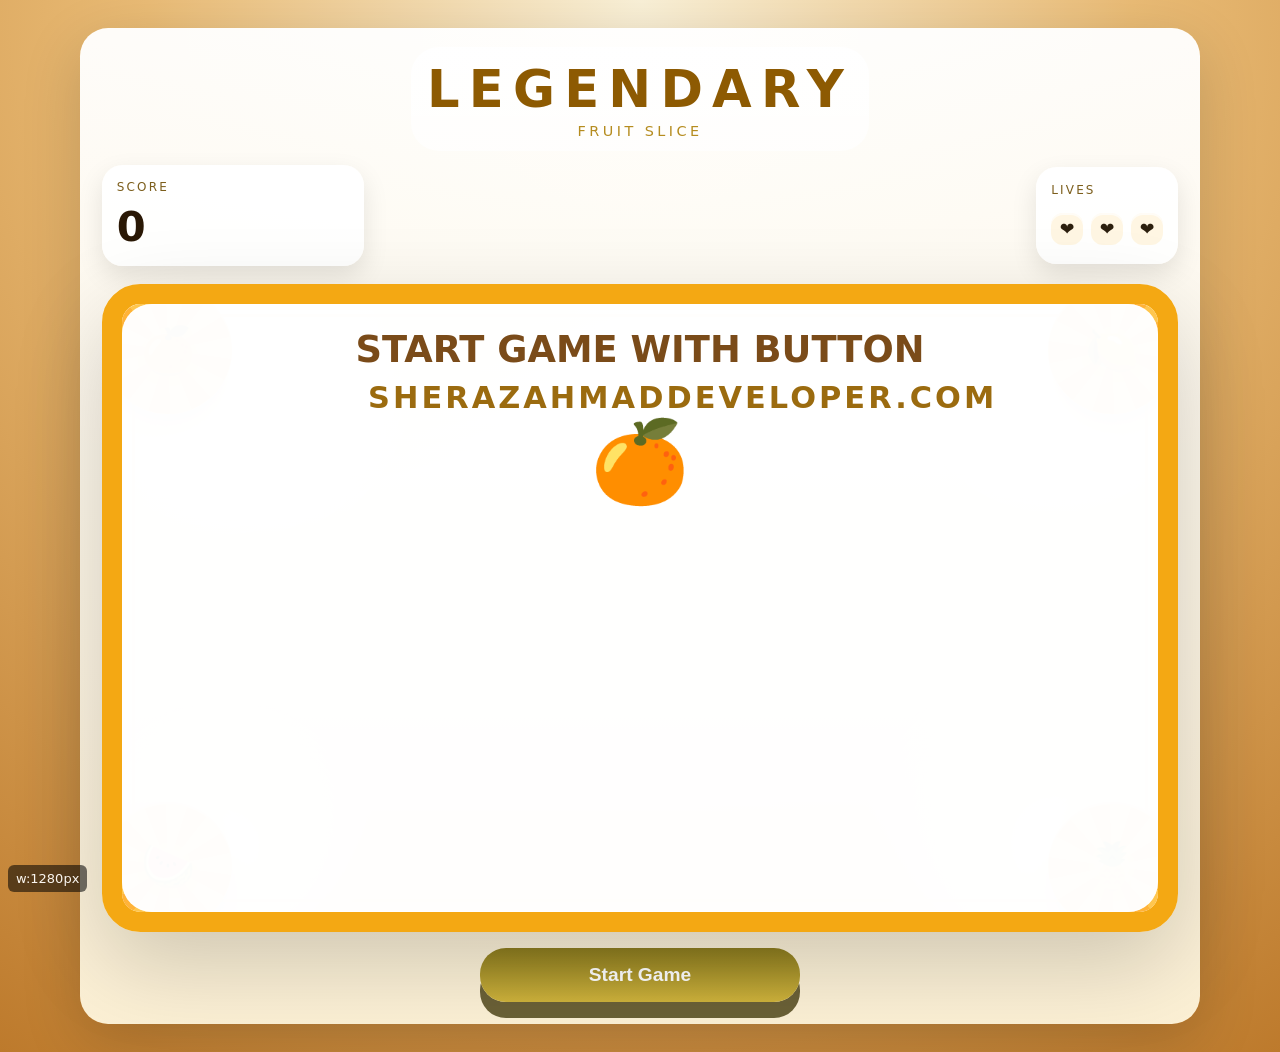
<file: index.html>
<!DOCTYPE html>
<html lang="en">
<head>
  <meta charset="UTF-8">
  <meta name="viewport" content="width=device-width, initial-scale=1.0">
  <title>🍒Fruit Slicer Game</title>
  <link rel="stylesheet" href="Game.css">
</head>
<body>
<div id="container">
  <header id="topBar">
    <div id="titleCard">
      <span class="titleText">LEGENDARY</span>
      <span class="subtitle">Fruit Slice</span>
    </div>
    <div class="headerRow">
      <div id="scoreCard" class="status-card">
        <span class="status-label">SCORE</span>
        <span id="scoreValue">0</span>
      </div>
      <div id="statusRight">
        <div id="lifeCard" class="status-card">
          <span class="status-label">LIVES</span>
          <div id="trialsleft" class="lifeRow"></div>
        </div>
      </div>
    </div>
  </header>

  <main id="fruitcontainer">
    <div class="corner top-left"><span class="cornerFruit">🍊</span></div>
    <div class="corner top-right"><span class="cornerFruit">🍋</span></div>
    <div class="corner bottom-left"><span class="cornerFruit">🍉</span></div>
    <div class="corner bottom-right"><span class="cornerFruit">🍍</span></div>
    <div id="front">
      <div class="frontText">START GAME WITH BUTTON</div>
      <div class="frontDeveloper">SherazAhmadDeveloper.com</div>
      <div class="frontEmoji">🍊</div>
    </div>
    <div id="fruit1" class="fruit"></div>
    <section id="resultPanel" class="status-card">
      <div id="gameOver"></div>
      <div class="resultDivider"></div>
      <div class="resultLeaderboard">
        <h3 class="panelTitle">Top 5 Scores</h3>
        <table id="scoreHistoryTable">
          <thead>
            <tr>
              <th>Rank</th>
              <th>Score</th>
              <th>Details</th>
            </tr>
          </thead>
          <tbody></tbody>
        </table>
      </div>
    </section>
  </main>

  <footer id="footerBar">
    <button id="startReset" type="button">Start Game</button>
  </footer>
</div>
<script src="Game.js"></script>
<script>
(function(){
  try{
    const badge=document.createElement('div');
    badge.id='respBadge';
    Object.assign(badge.style,{
      position:'fixed',left:'8px',bottom:'8px',zIndex:9999,background:'rgba(0,0,0,0.6)',color:'#fff',padding:'6px 8px',borderRadius:'6px',fontSize:'13px',fontFamily:'system-ui,Segoe UI,Arial',opacity:0.92
    });
    document.body.appendChild(badge);
    function update(){
      const w=window.innerWidth;
      const q900=window.matchMedia('(max-width:900px)').matches;
      const q780=window.matchMedia('(max-width:780px)').matches;
      const q520=window.matchMedia('(max-width:520px)').matches;
      const q420=window.matchMedia('(max-width:420px)').matches;
      badge.textContent = 'w:' + w + 'px  ' + (q900?'<900 ':'') + (q780?'<780 ':'') + (q520?'<520 ':'') + (q420?'<420':'');
      console.log('RESP debug', {width: w, q900, q780, q520, q420});
    }
    update();
    window.addEventListener('resize', update);
  } catch (e) { console.error('Resp badge error', e); }
})();
</script>
</body>
</html>
</file>
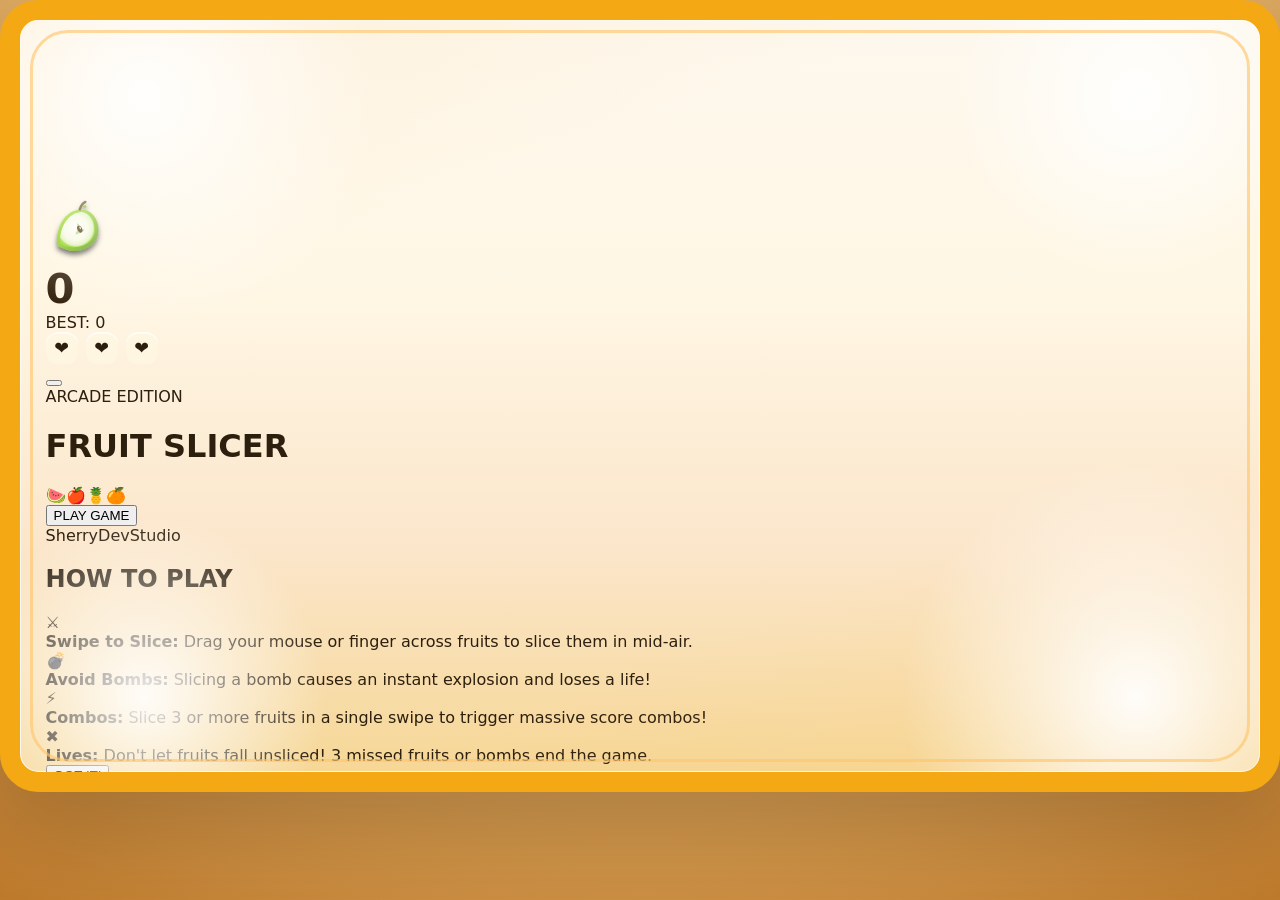
<file: Game.html>
<!DOCTYPE html>
<html lang="en">
<head>
  <meta charset="UTF-8">
  <meta name="viewport" content="width=device-width, initial-scale=1.0, maximum-scale=1.0, user-scalable=no">
  <title>🍉 FRUIT SLICER - Arcade Browser Game</title>
  <!-- Google Fonts for Arcade Typography -->
  <link rel="preconnect" href="https://fonts.googleapis.com">
  <link rel="preconnect" href="https://fonts.gstatic.com" crossorigin>
  <link href="https://fonts.googleapis.com/css2?family=Outfit:wght@400;600;800;900&family=Luckiest+Guy&display=swap" rel="stylesheet">
  <link rel="stylesheet" href="Game.css">
</head>
<body>
  <div id="game-wrapper">
    <!-- Main Game Canvas Container -->
    <div id="fruitcontainer">
      <!-- HTML5 Game Canvas for Physics, Fruits, Particles & Blade -->
      <canvas id="gameCanvas"></canvas>

      <!-- Dynamic Combo Floating Overlay -->
      <div id="comboOverlay"></div>

      <!-- Professional HUD Overlay matching Reference Image -->
      <div id="hud">
        <!-- Top Left Score Section: Sliced Green Apple + 3D Numbers -->
        <div id="scoreBox">
          <div class="score-main">
            <div class="score-icon-wrapper">
              <svg class="green-apple-badge" viewBox="0 0 64 64" width="60" height="60">
                <defs>
                  <radialGradient id="appleFlesh" cx="45%" cy="45%" r="55%">
                    <stop offset="0%" stop-color="#ffffff"/>
                    <stop offset="65%" stop-color="#f5fce8"/>
                    <stop offset="90%" stop-color="#def2b8"/>
                    <stop offset="100%" stop-color="#8cd417"/>
                  </radialGradient>
                  <linearGradient id="applePeel" x1="0" y1="0" x2="1" y2="1">
                    <stop offset="0%" stop-color="#99e61c"/>
                    <stop offset="50%" stop-color="#76c40a"/>
                    <stop offset="100%" stop-color="#4e8a04"/>
                  </linearGradient>
                  <filter id="appleGlow" x="-20%" y="-20%" width="140%" height="140%">
                    <feDropShadow dx="0" dy="4" stdDeviation="3" flood-color="#000000" flood-opacity="0.7"/>
                  </filter>
                </defs>
                <g filter="url(#appleGlow)">
                  <!-- Outer green peel curve -->
                  <path d="M12,48 C10,32 18,12 36,10 C46,9 56,18 56,32 C56,48 40,56 26,54 C18,52 14,50 12,48 Z" fill="url(#applePeel)"/>
                  <!-- Sliced juicy white/pale flesh face -->
                  <path d="M15,46 C14,33 21,15 36,13 C44,12 52,19 52,32 C52,45 38,52 26,50 C19,49 16,47 15,46 Z" fill="url(#appleFlesh)"/>
                  <!-- Star Core groove -->
                  <path d="M34,26 Q36,32 32,36 Q38,34 40,32" stroke="#b6d97c" stroke-width="1.8" stroke-linecap="round" fill="none"/>
                  <!-- Apple Seeds -->
                  <ellipse cx="36" cy="31" rx="2.5" ry="4" transform="rotate(-25 36 31)" fill="#422006"/>
                  <ellipse cx="37" cy="30" rx="0.8" ry="1.5" transform="rotate(-25 36 31)" fill="#ffffff" opacity="0.85"/>
                  <!-- Stem -->
                  <path d="M36,10 Q38,4 42,2" stroke="#4a2a06" stroke-width="2.5" stroke-linecap="round" fill="none"/>
                  <!-- Tiny Green Leaf -->
                  <path d="M38,7 Q44,4 43,8 Q40,9 38,7 Z" fill="#6ba80d"/>
                </g>
              </svg>
            </div>
            <span id="scoreValue">0</span>
          </div>
          <div class="score-best">
            BEST: <span id="bestScoreValue">0</span>
          </div>
        </div>

        <!-- Top Right Katana Lives Meter (3 Blades in Curtain Corner) -->
        <div id="hudRight">
          <div id="lifeBox">
            <div id="trialsleft" class="lifeRow">
              <div class="blade-life" id="life1" title="Life 1">
                <svg class="blade-icon" viewBox="0 0 50 50">
                  <path class="blade-steel" d="M36,6 L42,12 L16,42 L8,44 L10,36 Z"/>
                  <path class="blade-edge" d="M42,12 L16,42 L8,44"/>
                  <rect class="blade-guard" x="33" y="10" width="10" height="4" transform="rotate(45 38 12)" rx="1.5"/>
                  <path class="blade-handle" d="M39,9 L45,3 L48,6 L42,12 Z"/>
                  <g class="strike-cross">
                    <line x1="8" y1="8" x2="42" y2="42" stroke="#ff2244" stroke-width="5" stroke-linecap="round"/>
                    <line x1="42" y1="8" x2="8" y2="42" stroke="#ff2244" stroke-width="5" stroke-linecap="round"/>
                  </g>
                </svg>
              </div>
              <div class="blade-life" id="life2" title="Life 2">
                <svg class="blade-icon" viewBox="0 0 50 50">
                  <path class="blade-steel" d="M36,6 L42,12 L16,42 L8,44 L10,36 Z"/>
                  <path class="blade-edge" d="M42,12 L16,42 L8,44"/>
                  <rect class="blade-guard" x="33" y="10" width="10" height="4" transform="rotate(45 38 12)" rx="1.5"/>
                  <path class="blade-handle" d="M39,9 L45,3 L48,6 L42,12 Z"/>
                  <g class="strike-cross">
                    <line x1="8" y1="8" x2="42" y2="42" stroke="#ff2244" stroke-width="5" stroke-linecap="round"/>
                    <line x1="42" y1="8" x2="8" y2="42" stroke="#ff2244" stroke-width="5" stroke-linecap="round"/>
                  </g>
                </svg>
              </div>
              <div class="blade-life" id="life3" title="Life 3">
                <svg class="blade-icon" viewBox="0 0 50 50">
                  <path class="blade-steel" d="M36,6 L42,12 L16,42 L8,44 L10,36 Z"/>
                  <path class="blade-edge" d="M42,12 L16,42 L8,44"/>
                  <rect class="blade-guard" x="33" y="10" width="10" height="4" transform="rotate(45 38 12)" rx="1.5"/>
                  <path class="blade-handle" d="M39,9 L45,3 L48,6 L42,12 Z"/>
                  <g class="strike-cross">
                    <line x1="8" y1="8" x2="42" y2="42" stroke="#ff2244" stroke-width="5" stroke-linecap="round"/>
                    <line x1="42" y1="8" x2="8" y2="42" stroke="#ff2244" stroke-width="5" stroke-linecap="round"/>
                  </g>
                </svg>
              </div>
            </div>
          </div>
        </div>
      </div>

      <!-- Bottom-Left Frosted Glass Pause Button (matching Reference Image) -->
      <div id="pauseBtnContainer">
        <button id="pauseBtn" title="Pause Game" aria-label="Pause Game">
          <span class="pause-bar"></span>
          <span class="pause-bar"></span>
        </button>
      </div>

      <!-- START MENU OVERLAY -->
      <div id="startScreen" class="overlay-screen active">
        <div class="menu-content">
          <div class="title-container">
            <span class="title-badge">ARCADE EDITION</span>
            <h1 class="game-title">FRUIT SLICER</h1>
            <div class="title-decoration">
              <span>🍉</span><span>🍎</span><span>🍍</span><span>🍊</span>
            </div>
          </div>
          <div class="menu-buttons">
            <button id="playBtn" class="btn btn-primary">
              <span class="btn-text">PLAY GAME</span>
            </button>
          </div>
          <div class="developer-name">SherryDevStudio</div>
        </div>
      </div>

      <!-- HOW TO PLAY MODAL -->
      <div id="howToPlayModal" class="overlay-screen">
        <div class="modal-box">
          <h2>HOW TO PLAY</h2>
          <div class="instructions-list">
            <div class="instruction-item">
              <div class="instruction-icon">⚔️</div>
              <div class="instruction-text">
                <strong>Swipe to Slice:</strong> Drag your mouse or finger across fruits to slice them in mid-air.
              </div>
            </div>
            <div class="instruction-item">
              <div class="instruction-icon">💣</div>
              <div class="instruction-text">
                <strong>Avoid Bombs:</strong> Slicing a bomb causes an instant explosion and loses a life!
              </div>
            </div>
            <div class="instruction-item">
              <div class="instruction-icon">⚡</div>
              <div class="instruction-text">
                <strong>Combos:</strong> Slice 3 or more fruits in a single swipe to trigger massive score combos!
              </div>
            </div>
            <div class="instruction-item">
              <div class="instruction-icon">✖</div>
              <div class="instruction-text">
                <strong>Lives:</strong> Don't let fruits fall unsliced! 3 missed fruits or bombs end the game.
              </div>
            </div>
          </div>
          <button id="closeHowToBtn" class="btn btn-secondary">GOT IT!</button>
        </div>
      </div>

      <!-- PAUSE OVERLAY -->
      <div id="pauseScreen" class="overlay-screen">
        <div class="modal-box">
          <h2 class="pause-title">GAME PAUSED</h2>
          <div class="menu-buttons">
            <button id="resumeBtn" class="btn btn-primary">RESUME</button>
            <button id="restartPauseBtn" class="btn btn-secondary">RESTART</button>
            <button id="mainMenuPauseBtn" class="btn btn-utility">MAIN MENU</button>
          </div>
        </div>
      </div>

      <!-- GAME OVER OVERLAY -->
      <div id="gameOverScreen" class="overlay-screen">
        <div class="modal-box game-over-box">
          <h2 class="game-over-header">GAME OVER</h2>

          <div class="final-score-card">
            <div class="score-summary">
              <div class="summary-item">
                <span class="summary-label">FINAL SCORE</span>
                <span id="finalScoreVal" class="summary-val">0</span>
              </div>
              <div class="summary-item">
                <span class="summary-label">BEST SCORE</span>
                <span id="finalBestVal" class="summary-val highlight">0</span>
              </div>
            </div>
          </div>

          <!-- Leaderboard Panel -->
          <div class="resultLeaderboard">
            <h3 class="panelTitle">🏆 TOP SCORES</h3>
            <table id="scoreHistoryTable">
              <thead>
                <tr>
                  <th>Rank</th>
                  <th>Score</th>
                  <th>Date</th>
                </tr>
              </thead>
              <tbody id="leaderboardBody"></tbody>
            </table>
          </div>

          <div class="menu-buttons row-buttons">
            <button id="restartGameOverBtn" class="btn btn-primary">PLAY AGAIN</button>
            <button id="mainMenuGameOverBtn" class="btn btn-secondary">MAIN MENU</button>
          </div>
        </div>
      </div>

    </div>
  </div>

  <script src="Game.js"></script>
</body>
</html>
</file>
<file: Game.css>
* {
  box-sizing: border-box;
}
html,
body {
  margin: 0;
  min-height: 100%;
}
body {
  font-family: system-ui, -apple-system, BlinkMacSystemFont, "Segoe UI", sans-serif;
  background: radial-gradient(circle at top, #f9f0d7 0%, #e9bb75 40%, #bd7a2c 100%);
  color: #2c1f0e;
}
:root{
  --max-width: 1120px;
  --gap: 0.9rem;
  --card-radius: 24px;
  --board-border: 20px;
  --accent: #f4a813;
  --muted: #7a4b19;
}
#container {
  width: min(96vw, var(--max-width));
  margin: clamp(0.8rem, 2.2vw, 2.2rem) auto;
  padding: clamp(0.8rem, 2.2vw, 1.4rem);
  background: linear-gradient(180deg, rgba(255, 255, 255, 0.96), rgba(255, 246, 221, 0.95));
  border-radius: clamp(12px, 2.2vw, 32px);
  box-shadow: 0 18px 60px rgba(0, 0, 0, 0.16);
}
#topBar {
  display: grid;
  grid-template-columns: minmax(120px, 1fr) minmax(260px, 2fr) minmax(140px, 1fr);
  gap: var(--gap);
  align-items: center;
  margin-bottom: 1rem;
}
/* Place elements explicitly so DOM order can change without breaking layout */
#scoreCard { grid-column: 1; }
#titleCard { grid-column: 2; justify-self: center; }
#statusRight { grid-column: 3; justify-self: end; }
.headerRow { display: contents; }
.status-card {
  background: rgba(255, 255, 255, 0.96);
  padding: clamp(0.5rem, 1.4vw, 0.95rem);
  border-radius: clamp(12px, 1.6vw, 22px);
  box-shadow: 0 10px 26px rgba(0, 0, 0, 0.10);
}
.score-card {
  display: flex;
  flex-direction: column;
  gap: 0.35rem;
  align-items: flex-start;
}
.status-label {
  display: block;
  font-size: 0.75rem;
  letter-spacing: 0.18em;
  text-transform: uppercase;
  color: #7c5e1c;
  margin-bottom: 0.5rem;
}
#scoreValue {
  font-size: clamp(1.5rem, 3.4vw, 2.6rem);
  font-weight: 800;
  color: #2a1805;
}
#titleCard {
  display: flex;
  flex-direction: column;
  align-items: center;
  justify-content: center;
  gap: 0.2rem;
  background: linear-gradient(180deg, rgba(255, 255, 255, 0.95), rgba(255, 255, 255, 0.65));
  border-radius: 28px;
  padding: 0.75rem 1rem;
}
.titleText {
  font-size: clamp(2rem, 4vw, 3.4rem);
  font-weight: 800;
  letter-spacing: 0.18em;
  color: #8d5a02;
}
.subtitle {
  font-size: 0.9rem;
  color: #b58c1f;
  text-transform: uppercase;
  letter-spacing: 0.24em;
}
#statusRight {
  display: grid;
  gap: 0.9rem;
}
#lifeCard {
  display: flex;
  flex-direction: column;
  gap: 0.5rem;
}
.lifeRow {
  display: flex;
  gap: 0.45rem;
  align-items: center;
  flex-wrap: nowrap;
  overflow-x: auto;
  -webkit-overflow-scrolling: touch;
  padding-bottom: 4px; /* allow small touch scroll area */
}
.lifeRow::-webkit-scrollbar{ height:6px }
.lifeRow::-webkit-scrollbar-thumb{ background: rgba(0,0,0,0.06); border-radius: 4px }
.lifeRow span { flex: 0 0 auto; }

.lifeRow {
  /* fixed sizing and no-wrap so hearts stay inline */
  display: flex;
  gap: 0.5rem;
  flex-wrap: nowrap !important;
  overflow-x: auto;
  -webkit-overflow-scrolling: touch;
}
#lifeCard { min-width: 68px; max-width: 160px; flex: 0 0 auto; }
.lifeRow span {
  display: inline-flex;
  align-items: center;
  justify-content: center;
  width: 32px;
  height: 32px;
  border-radius: 12px;
  background: rgba(255, 245, 225, 0.95);
  box-shadow: inset 0 2px 0 rgba(255, 255, 255, 0.7);
  font-size: 1.1rem;
}
#fruitcontainer {
  position: relative;
  width: 100%;
  min-height: clamp(440px, 58vh, 720px);
  max-height: min(84vh, 840px);
  padding: clamp(0.8rem, 2.6vw, 1.6rem);
  background: linear-gradient(180deg, #fdf8ee 0%, #fff7e5 35%, #fbe6cb 70%, #f6d796 100%);
  color: #2c1f0e;
  border: var(--board-border) solid var(--accent);
  overflow: hidden;
  border-radius: clamp(15px, 3vw, 44px);
  box-shadow: inset 0 0 0 1px rgba(255, 255, 255, 0.85), 0 32px 90px rgba(0, 0, 0, 0.18);
}
#fruitcontainer::before {
  content: "";
  position: absolute;
  inset: 0;
  background:
    radial-gradient(circle at 10% 10%, rgba(255, 255, 255, 0.94), transparent 18%),
    radial-gradient(circle at 90% 10%, rgba(255, 255, 255, 0.92), transparent 14%),
    radial-gradient(circle at 10% 90%, rgba(255, 255, 255, 0.92), transparent 14%),
    radial-gradient(circle at 90% 90%, rgba(255, 255, 255, 0.94), transparent 18%),
    linear-gradient(160deg, rgba(255, 198, 110, 0.16), transparent 28%, transparent 72%, rgba(255, 198, 110, 0.16));
  pointer-events: none;
}
#fruitcontainer::after {
  content: "";
  position: absolute;
  inset: 10px;
  border: 3px solid rgba(255, 198, 110, 0.65);
  border-radius: 38px;
  pointer-events: none;
}
.corner {
  position: absolute;
  width: clamp(72px, 10vw, 140px);
  height: clamp(72px, 10vw, 140px);
  border-radius: 50%;
  background: conic-gradient(
    from 18deg,
    #ffb339 0 20deg,
    #ffc64e 20deg 40deg,
    #ffb339 40deg 60deg,
    #ffc64e 60deg 80deg,
    #ffb339 80deg 100deg,
    #ffc64e 100deg 120deg,
    #ffb339 120deg 140deg,
    #ffc64e 140deg 160deg,
    #ffb339 160deg 180deg,
    #ffc64e 180deg 200deg,
    #ffb339 200deg 220deg,
    #ffc64e 220deg 240deg,
    #ffb339 240deg 260deg,
    #ffc64e 260deg 280deg,
    #ffb339 280deg 300deg,
    #ffc64e 300deg 320deg,
    #ffb339 320deg 340deg,
    #ffc64e 340deg 360deg
  );
  box-shadow: inset 0 2px 0 rgba(255, 255, 255, 0.55), 0 12px 28px rgba(0, 0, 0, 0.16);
  z-index: 2;
}
.corner::before {
  content: "";
  position: absolute;
  inset: clamp(8px, 1.6vw, 18px);
  border-radius: 50%;
  background: radial-gradient(circle, rgba(255, 255, 255, 0.85) 0 18%, rgba(255, 207, 98, 0.95) 20%, transparent 36%);
}
.corner::after {
  content: "";
  position: absolute;
  top: 50%;
  left: 50%;
  width: clamp(12px, 2.6vw, 28px);
  height: clamp(12px, 2.6vw, 28px);
  transform: translate(-50%, -50%);
  border-radius: 50%;
  background: radial-gradient(circle, #fff9e4 0 48%, #ffd97b 55%, #f8b039 100%);
}
.top-left { top: calc(var(--board-border) * -0.9); left: calc(var(--board-border) * -0.9); }
.top-right { top: calc(var(--board-border) * -0.9); right: calc(var(--board-border) * -0.9); }
.bottom-left { bottom: calc(var(--board-border) * -0.9); left: calc(var(--board-border) * -0.9); }
.bottom-right { bottom: calc(var(--board-border) * -0.9); right: calc(var(--board-border) * -0.9); }

.cornerFruit {
  position: absolute;
  top: 50%;
  left: 50%;
  transform: translate(-50%, -50%);
  font-size: clamp(1.6rem, 3.4vw, 3.2rem);
  line-height: 1;
  filter: drop-shadow(0 6px 6px rgba(0,0,0,0.14));
  z-index: 3;
}
#fruit1 {
  display: none;
  position: absolute;
  width: clamp(54px, 7.5vw, 84px);
  height: clamp(54px, 7.5vw, 84px);
  border-radius: 50%;
  background: radial-gradient(circle at 30% 30%, #fff8e4, #fbdf96 30%, #f2b351 65%, #d18c27 100%);
  border: 4px solid rgba(255, 255, 255, 0.9);
  box-shadow: 0 20px 42px rgba(0, 0, 0, 0.26), inset 0 -12px 0 rgba(0, 0, 0, 0.08);
  display: flex;
  align-items: center;
  justify-content: center;
  font-size: clamp(2.2rem, 4.5vw, 3.6rem);
  cursor: pointer;
  user-select: none;
  z-index: 30;
}
#front {
  display: none;
  position: absolute;
  inset: 0;
  padding: 1.5rem;
  border-radius: 30px;
  background: rgba(255, 255, 255, 0.98);
  box-shadow: inset 0 0 0 1px rgba(255, 255, 255, 0.55);
  display: flex;
  flex-direction: column;
  align-items: center;
  justify-content: center;
  gap: 1rem;
  text-align: center;
  z-index: 40;
}
#front .frontText {
  font-size: clamp(1.4rem, 3vw, 2.3rem);
  color: #7a4b19;
  font-weight: 700;
}
#front .frontDeveloper {
  width: 100%;
  max-width: 34rem;
  margin: 0.55rem auto 0;
  font-size: clamp(1.2rem, 2.7vw, 1.9rem);
  font-weight: 900;
  letter-spacing: 0.1em;
  color: #9b6b0f;
  text-transform: uppercase;
  text-align: center;
  display: block;
}
#front .frontEmoji {
  font-size: clamp(3rem, 8vw, 5rem);
}
#gameOver {
  box-sizing: border-box;
  width: min(100%, 620px);
  background: rgba(255, 255, 255, 0.98);
  color: #8a4d05;
  text-transform: uppercase;
  text-align: center;
  font-size: clamp(1.6rem, 4vw, 2.8rem);
  position: absolute;
  top: 50%;
  left: 50%;
  transform: translate(-50%, -50%);
  padding: 2rem;
  border-radius: 24px;
  box-shadow: 0 18px 40px rgba(0, 0, 0, 0.18);
  z-index: 100;
  display: none;
}

#gameOver .gameOverTitle {
  margin: 0 0 0.6rem 0;
  font-size: clamp(2rem, 5vw, 3.2rem);
  font-weight: 900;
  color: #8d3b00;
  letter-spacing: 0.08em;
}

#gameOver .gameOverText {
  margin: 0;
  font-size: clamp(1.6rem, 3.6vw, 2.6rem);
  font-weight: 800;
  color: #7a3f09;
}
@media (min-width: 901px) {
  #container {
    width: min(94vw, var(--max-width));
    padding: 1.2rem 1.35rem 1.4rem;
  }

  #fruitcontainer {
    min-height: clamp(560px, 72vh, 860px);
    max-height: min(88vh, 920px);
  }

  #topBar {
    margin-bottom: 1.1rem;
  }

  #footerBar {
    margin-top: 1.1rem;
  }
}

#resultPanel {
  position: absolute;
  inset: 1rem 1rem 1rem 1rem;
  padding: 1.2rem 1.25rem;
  border-radius: 24px;
  background: linear-gradient(135deg, rgba(255,255,255,0.98), rgba(255,245,222,0.97));
  box-shadow: 0 24px 56px rgba(0, 0, 0, 0.2);
  border: 2px solid rgba(244, 168, 19, 0.28);
  z-index: 60;
  display: none;
  backdrop-filter: blur(8px);
}

#resultPanel.active {
  display: flex;
  flex-direction: column;
  justify-content: center;
  gap: 1rem;
}

#gameOver {
  width: 100%;
  background: transparent;
  box-shadow: none;
  padding: 0;
  position: static;
  transform: none;
  display: block;
}

#gameOver .gameOverTitle {
  margin: 0 0 0.35rem 0;
  font-size: clamp(1.8rem, 4.6vw, 2.8rem);
}

#gameOver .gameOverText {
  margin: 0;
  font-size: clamp(1rem, 2.3vw, 1.35rem);
  font-weight: 700;
}

.resultDivider {
  width: 100%;
  height: 1px;
  background: linear-gradient(90deg, transparent, rgba(141,90,2,0.35), transparent);
}

.resultLeaderboard {
  width: 100%;
}

.resultLeaderboard .panelTitle {
  margin: 0 0 0.7rem 0;
  font-size: 0.95rem;
  font-weight: 800;
  letter-spacing: 0.2em;
  text-transform: uppercase;
  color: #8d5a02;
  text-align: center;
}

#scoreHistoryTable {
  width: 100%;
  border-collapse: collapse;
  font-size: 0.95rem;
}

#scoreHistoryTable th,
#scoreHistoryTable td {
  padding: 0.6rem 0.7rem;
  text-align: left;
  border-bottom: 1px solid rgba(125, 81, 24, 0.14);
}

#scoreHistoryTable thead th {
  color: #8d5a02;
  font-weight: 800;
  text-transform: uppercase;
  letter-spacing: 0.08em;
  font-size: 0.78rem;
}

#scoreHistoryTable tbody td {
  color: #6f4110;
  font-weight: 700;
}

#scoreHistoryTable .emptyCell {
  color: #9a7a47;
  font-weight: 600;
}

#footerBar {
  display: flex;
  justify-content: center;
  margin-top: 1rem;
}
#startReset {
  width: clamp(220px, 44vw, 320px);
  padding: 1rem 1.3rem;
  border: none;
  border-radius: 26px;
  background: linear-gradient(180deg, #8c7c1f, #cfb33c);
  color: #fff;
  font-size: clamp(1rem, 1.5vw, 1.2rem);
  font-weight: 800;
  box-shadow: 0 16px 0 rgba(72, 62, 16, 0.8);
  cursor: pointer;
  transition: transform 0.2s ease, box-shadow 0.2s ease, background 0.2s ease;
  touch-action: manipulation;
}
#startReset:hover,
#startReset:focus {
  background: linear-gradient(180deg, #ac9c34, #e5c24f);
}
#startReset:active {
  transform: translateY(2px);
  box-shadow: 0 10px 0 rgba(72, 62, 16, 0.8);
}
@media (max-width: 780px) {
  /* Use column layout for header and show score+lives as a row under title */
  #topBar {
    display: flex;
    flex-direction: column;
    align-items: stretch;
    gap: 0.5rem;
  }
  .headerRow { display: flex; justify-content: space-between; align-items: center; width: 100%; padding: 0 0.5rem; }
}
@media (max-width: 520px) {
  /* mobile: title on top, score and lives in a single static row beneath */
  #container {
    margin: 1rem auto;
    padding: 0.9rem;
  }
  #fruitcontainer { min-height: 47vh; }
  #topBar {
    display: flex;
    flex-direction: column;
    align-items: stretch;
    gap: 0.35rem;
  }
  .headerRow { display: flex; justify-content: space-between; align-items: center; width: 100%; padding: 0 0.6rem; }
  #titleCard { flex: 0 0 auto; margin: 0 auto 0.35rem auto; width: 100%; }
  #scoreCard, #lifeCard { display: inline-flex; align-items: center; gap: 0.45rem; padding: 0.35rem 0.55rem; border-radius: 14px; min-width: 48px; }
  .status-label { display: none; }
  #scoreValue { font-size: 1.05rem; }
  .titleText { font-size: 1.4rem; }
  .subtitle { display: none; }
  .lifeRow span { width: 28px; height: 28px; font-size: 1rem; }
  #startReset { width: 100%; }
}

/* Keep the title card fixed near the top on small devices so it acts as the header */
@media (max-width: 520px) {
  #titleCard {
    position: sticky;
    top: 8px;
    z-index: 95;
    width: 100%;
    margin: 0 auto;
    background: linear-gradient(180deg, rgba(255,255,255,0.98), rgba(255,255,255,0.9));
    box-shadow: 0 10px 28px rgba(0,0,0,0.12);
    border-radius: 18px;
    padding: 0.5rem 0.75rem;
  }
  /* ensure the board content doesn't hide behind the sticky title */
  #fruitcontainer { padding-top: 0.9rem; }
}

@media (max-width: 420px) {
  #titleCard { top: calc(8px + env(safe-area-inset-top)); }
}

@media (max-width: 420px) {
  /* Tighten header spacing for very small phones */
  #topBar { gap: 0.4rem; grid-template-columns: auto 1fr auto; }
  #scoreCard, #lifeCard { padding: 0.35rem 0.5rem; }
  #scoreValue { font-size: 1rem; }
  .titleText { font-size: 1.4rem; }
  .subtitle { font-size: 0.66rem; }
  .lifeRow span { width: 26px; height: 26px; font-size: 0.95rem; }
}

.fruit {
  display: none;
  position: absolute;
  width: clamp(54px, 12vw, 84px);
  height: clamp(54px, 12vw, 84px);
  border-radius: 50%;
  background: rgba(255, 255, 255, 0.95);
  box-shadow: inset 0 -10px 0 rgba(0, 0, 0, 0.08), 0 14px 30px rgba(0, 0, 0, 0.16);
  display: flex;
  align-items: center;
  justify-content: center;
  font-size: clamp(2rem, 4.5vw, 3.4rem);
  cursor: pointer;
  user-select: none;
  text-align: center;
  touch-action: manipulation;
  z-index: 30;
}
#gameOver {
  box-sizing: border-box;
  width: min(100%, 620px);
  background: rgba(255, 255, 255, 0.98);
  color: #8d5a04;
  text-transform: uppercase;
  text-align: center;
  font-size: clamp(1.6rem, 4vw, 2.8rem);
  position: absolute;
  top: 50%;
  left: 50%;
  transform: translate(-50%, -50%);
  padding: 2rem;
  border-radius: 24px;
  box-shadow: 0 18px 40px rgba(0, 0, 0, 0.18);
  z-index: 4;
  display: none;
}

@media (max-width: 520px) {
  #container {
    padding: 0.85rem;
  }
  #fruitcontainer {
    min-height: 48vh;
  }
  #front {
    padding: 0.9rem;
  }
  #startReset {
    width: 100%;
    max-width: 100%;
    font-size: 1rem;
    padding: 0.95rem 1rem;
  }
  .fruit {
    width: clamp(54px, 28vw, 84px);
    height: clamp(54px, 28vw, 84px);
    font-size: clamp(1.8rem, 7.5vw, 3.2rem);
  }
}

/* Additional responsive tweaks */
@media (max-width: 900px) {
  #fruitcontainer {
    min-height: 70vh;
    max-height: 700px;
    padding: 1.05rem;
    border: calc(var(--board-border) * 0.9) solid var(--accent);
    border-radius: 36px;
  }
  .corner {
    width: clamp(64px, 9vw, 110px);
    height: clamp(64px, 9vw, 110px);
  }
  .corner::before { inset: clamp(8px, 1.2vw, 14px); }
  .corner::after { width: clamp(10px, 1.8vw, 22px); height: clamp(10px, 1.8vw, 22px); }
  .cornerFruit { font-size: clamp(1.6rem, 3vw, 2.2rem); }
}

@media (max-width: 420px) {
  /* Hide decorative corners on very small screens to preserve space */
  .corner { display: none; }
  #fruitcontainer {
    min-height: 44vh;
    padding: 0.65rem;
    border: calc(var(--board-border) * 0.6) solid var(--accent);
  }
  #fruit1, .fruit {
    width: clamp(44px, 16vw, 68px);
    height: clamp(44px, 16vw, 68px);
    font-size: clamp(1.4rem, 4.2vw, 2.4rem);
  }
  #front .frontEmoji { font-size: clamp(2.2rem, 6vw, 3.6rem); }

  /* Force header to fit on one line: remove labels, shrink title */
  #topBar { flex-wrap: nowrap; gap: 0.35rem; overflow: hidden; }
  #scoreCard, #lifeCard { padding: 0.25rem 0.4rem; min-width: 36px; }
  .status-label { display: none; }
  #scoreValue { font-size: 0.95rem; }
  .titleText { font-size: 1.15rem; white-space: nowrap; overflow: hidden; text-overflow: ellipsis; }
  .subtitle { display: none; }
  .lifeRow span { width: 24px; height: 24px; font-size: 0.92rem; }
  #lifeCard { max-width: 88px; }
}
</file>
